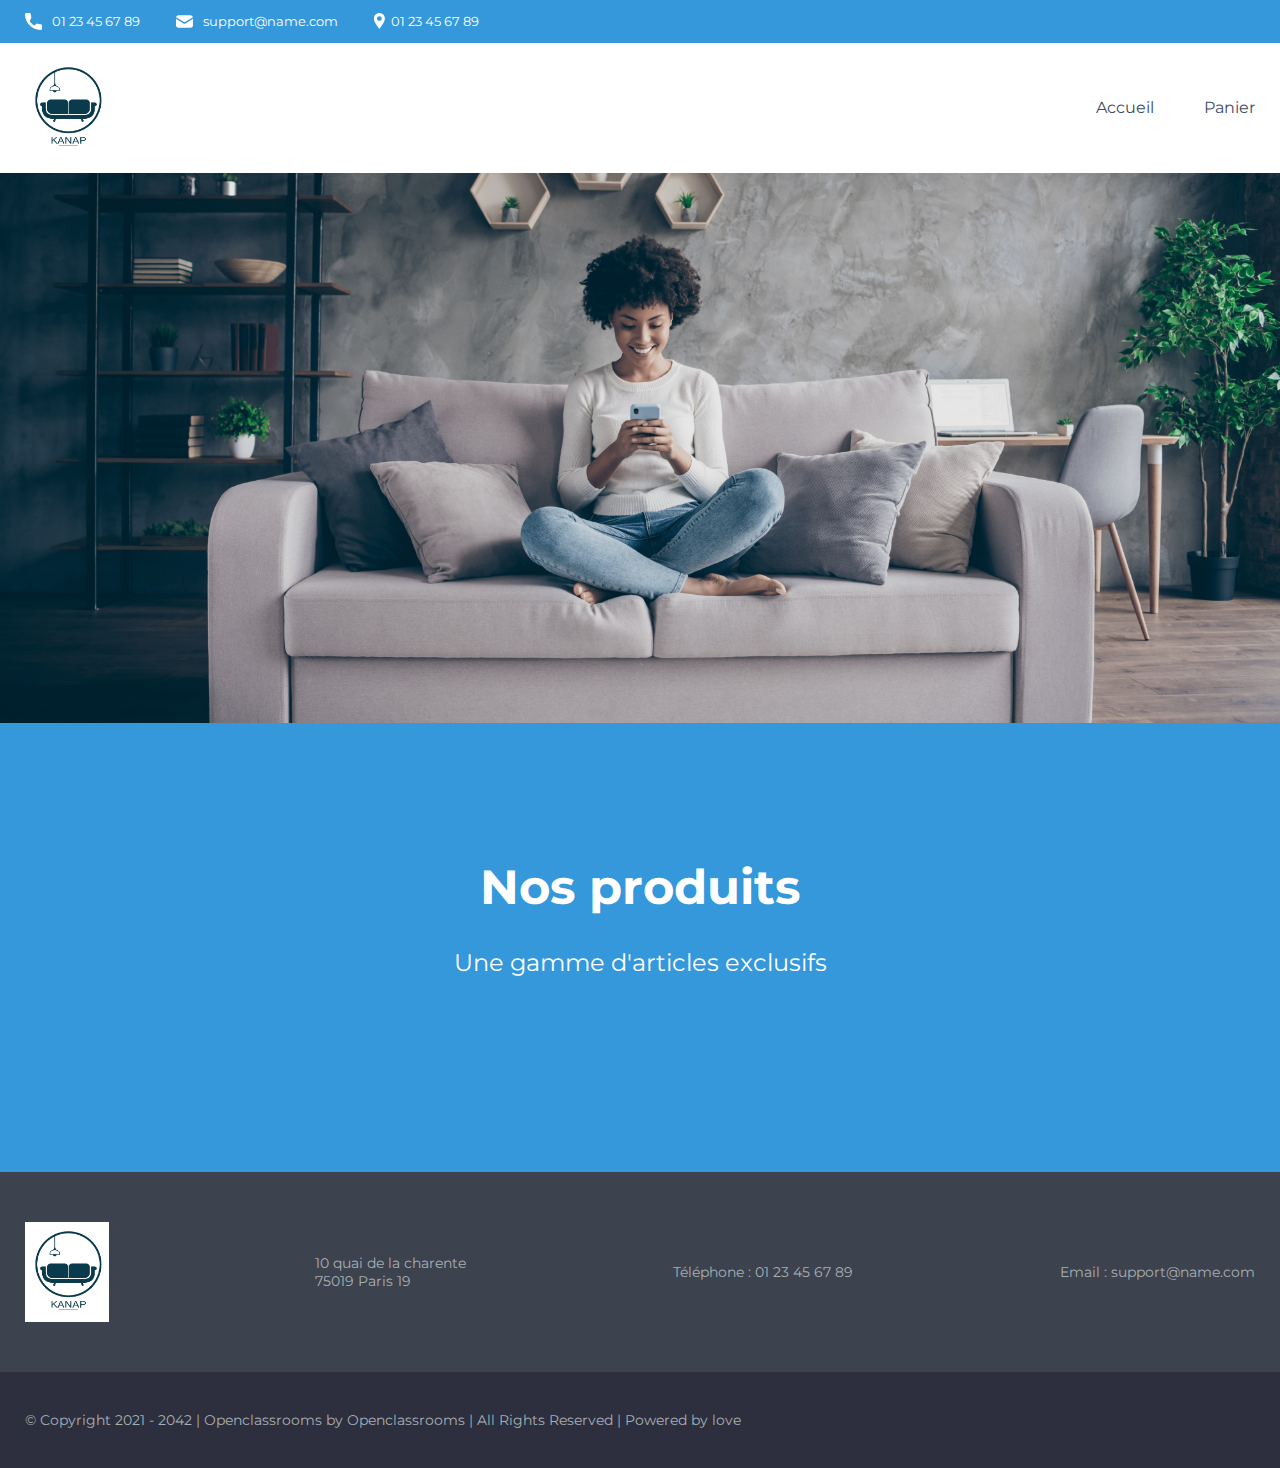
<file: index.html>
<!DOCTYPE html>
<html lang="fr">
  <head>
    <meta charset="UTF-8" />
    <meta http-equiv="X-UA-Compatible" content="IE=edge" />
    <meta name="viewport" content="width=device-width, initial-scale=1.0" />
    <meta http-equiv="refresh" content="0; url=./html/index.html" />
    <script type="text/javascript">
      window.location.href = "./html/index.html";
    </script>
    <title>Kanap</title>
  </head>
  <body></body>
</html>
</file>
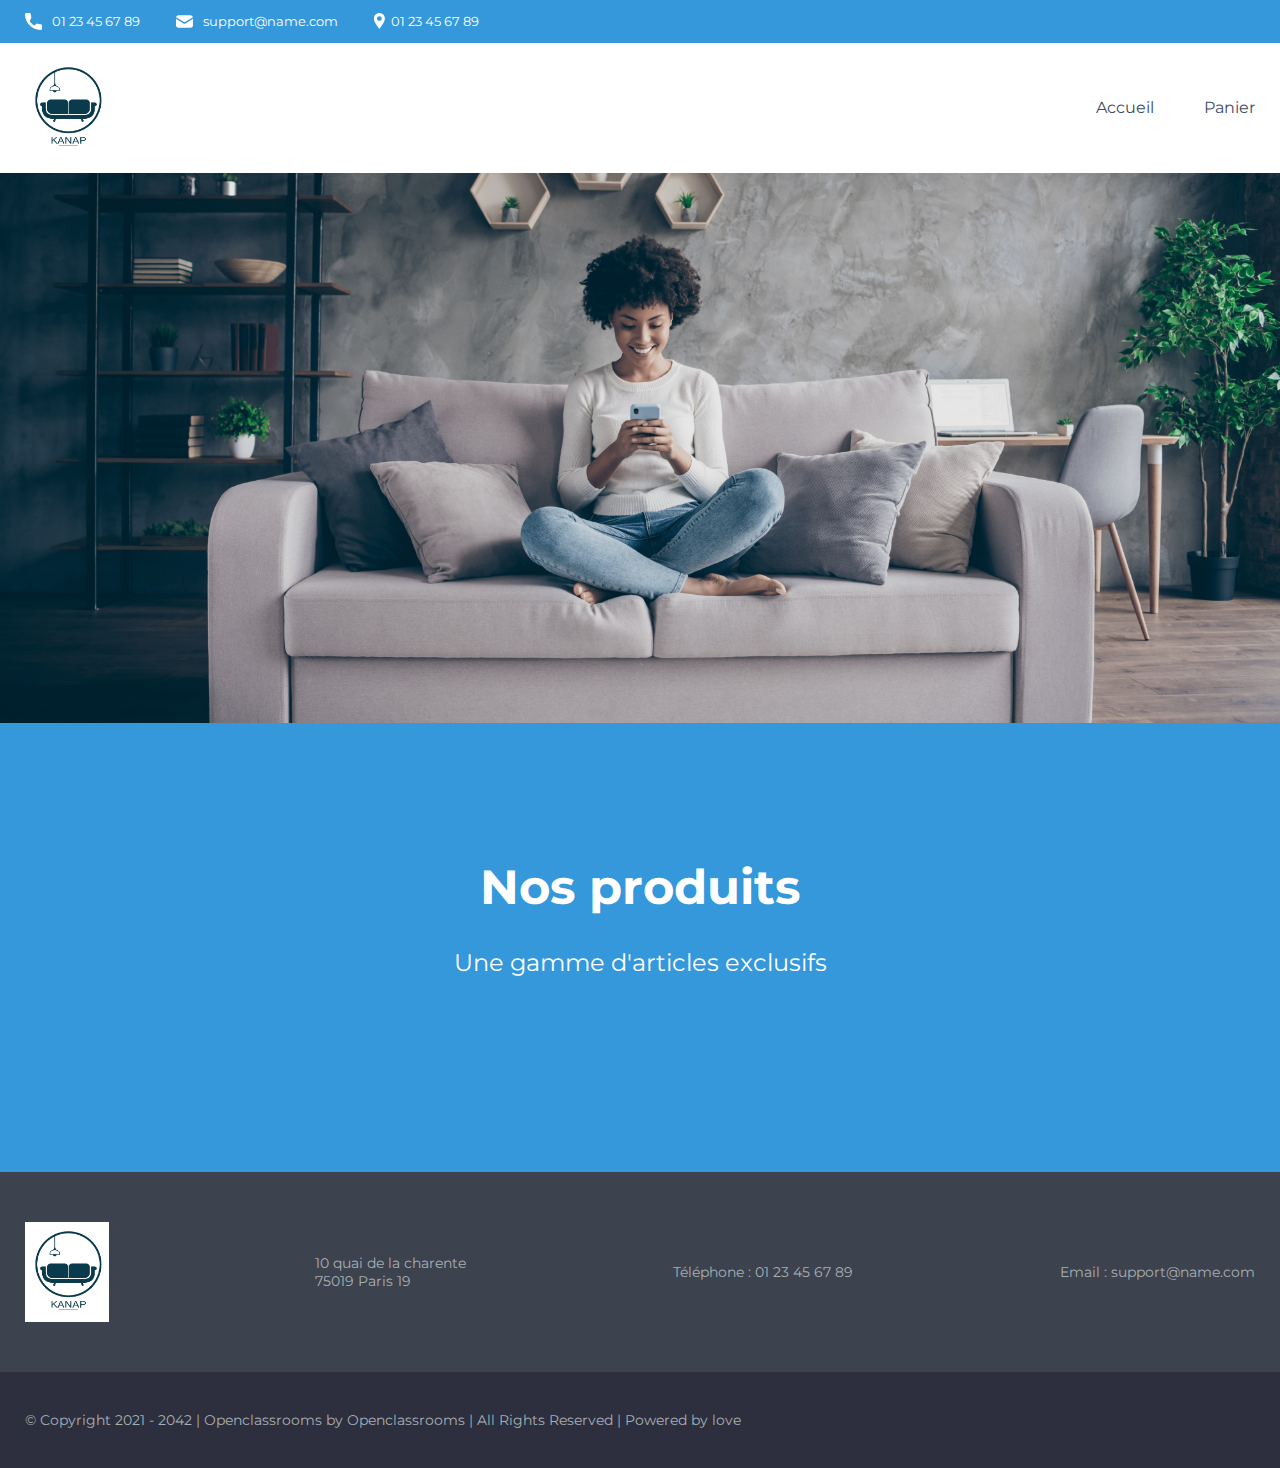
<file: html/index.html>
<!DOCTYPE html>
<html lang="fr">
  <head>
    <!-- Global site tag (gtag.js) - Google Analytics -->
    <script
      async
      src="https://www.googletagmanager.com/gtag/js?id=G-YV55E376FZ"
    ></script>
    <script>
      window.dataLayer = window.dataLayer || [];
      function gtag() {
        dataLayer.push(arguments);
      }
      gtag("js", new Date());

      gtag("config", "G-YV55E376FZ");
    </script>
    <!-- Global site tag (gtag.js) - Google Analytics -->
    <title>Kanap</title>

    <meta charset="utf-8" />
    <meta name="description" content="Plateforme incroyable de e-commerce" />

    <link rel="preconnect" href="https://fonts.googleapis.com" />
    <link rel="preconnect" href="https://fonts.gstatic.com" crossorigin />
    <link
      href="https://fonts.googleapis.com/css2?family=Montserrat:wght@100;200;300;400;500;600;700;800;900&display=swap"
      rel="stylesheet"
    />
    <link href="../css/style.css" rel="stylesheet" />

    <meta name="viewport" content="width=device-width, initial-scale=1" />
  </head>

  <body>
    <header>
      <div class="limitedWidthBlockContainer informations">
        <div class="limitedWidthBlock">
          <ul>
            <li>
              <img
                src="../images/icons/phone.svg"
                alt="logo de téléphone"
                class="informations__phone"
              />01 23 45 67 89
            </li>
            <li>
              <img
                src="../images/icons/mail.svg"
                alt="logo d'une enveloppe"
                class="informations__mail"
              />support@name.com
            </li>
            <li>
              <img
                src="../images/icons/adress.svg"
                alt="logo d'un point de géolocalisation"
                class="informations__address"
              />01 23 45 67 89
            </li>
          </ul>
        </div>
      </div>
      <div class="limitedWidthBlockContainer menu">
        <div class="limitedWidthBlock">
          <a href="./index.html">
            <img
              class="logo"
              src="../images/logo.png"
              alt="Logo de l'entreprise"
            />
          </a>
          <nav>
            <ul>
              <a href="./index.html"><li>Accueil</li></a>
              <a href="./cart.html"><li>Panier</li></a>
            </ul>
          </nav>
        </div>
      </div>
      <img class="banniere" src="../images/banniere.jpg" alt="Banniere" />
    </header>

    <main class="limitedWidthBlockContainer">
      <div class="limitedWidthBlock">
        <div class="titles">
          <h1>Nos produits</h1>
          <h2>Une gamme d'articles exclusifs</h2>
        </div>
        <section class="items" id="items">
          <!--           <a href="./product.html?id=42">
            <article>
              <img src=".../product01.jpg" alt="Lorem ipsum dolor sit amet, Kanap name1">
              <h3 class="productName">Kanap name1</h3>
              <p class="productDescription">Dis enim malesuada risus sapien gravida nulla nisl arcu. Dis enim malesuada risus sapien gravida nulla nisl arcu.</p>
            </article>
          </a> -->
        </section>
      </div>
    </main>

    <footer>
      <div class="limitedWidthBlockContainer footerMain">
        <div class="limitedWidthBlock">
          <div>
            <img
              class="logo"
              src="../images/logo.png"
              alt="Logo de l'entreprise"
            />
          </div>
          <div>
            <p>10 quai de la charente <br />75019 Paris 19</p>
          </div>
          <div>
            <p>Téléphone : 01 23 45 67 89</p>
          </div>
          <div>
            <p>Email : support@name.com</p>
          </div>
        </div>
      </div>
      <div class="limitedWidthBlockContainer footerSecondary">
        <div class="limitedWidthBlock">
          <p>
            © Copyright 2021 - 2042 | Openclassrooms by Openclassrooms | All
            Rights Reserved | Powered by love
          </p>
        </div>
      </div>
    </footer>
    <script src="../js/index.js"></script>
  </body>
</html>
</file>
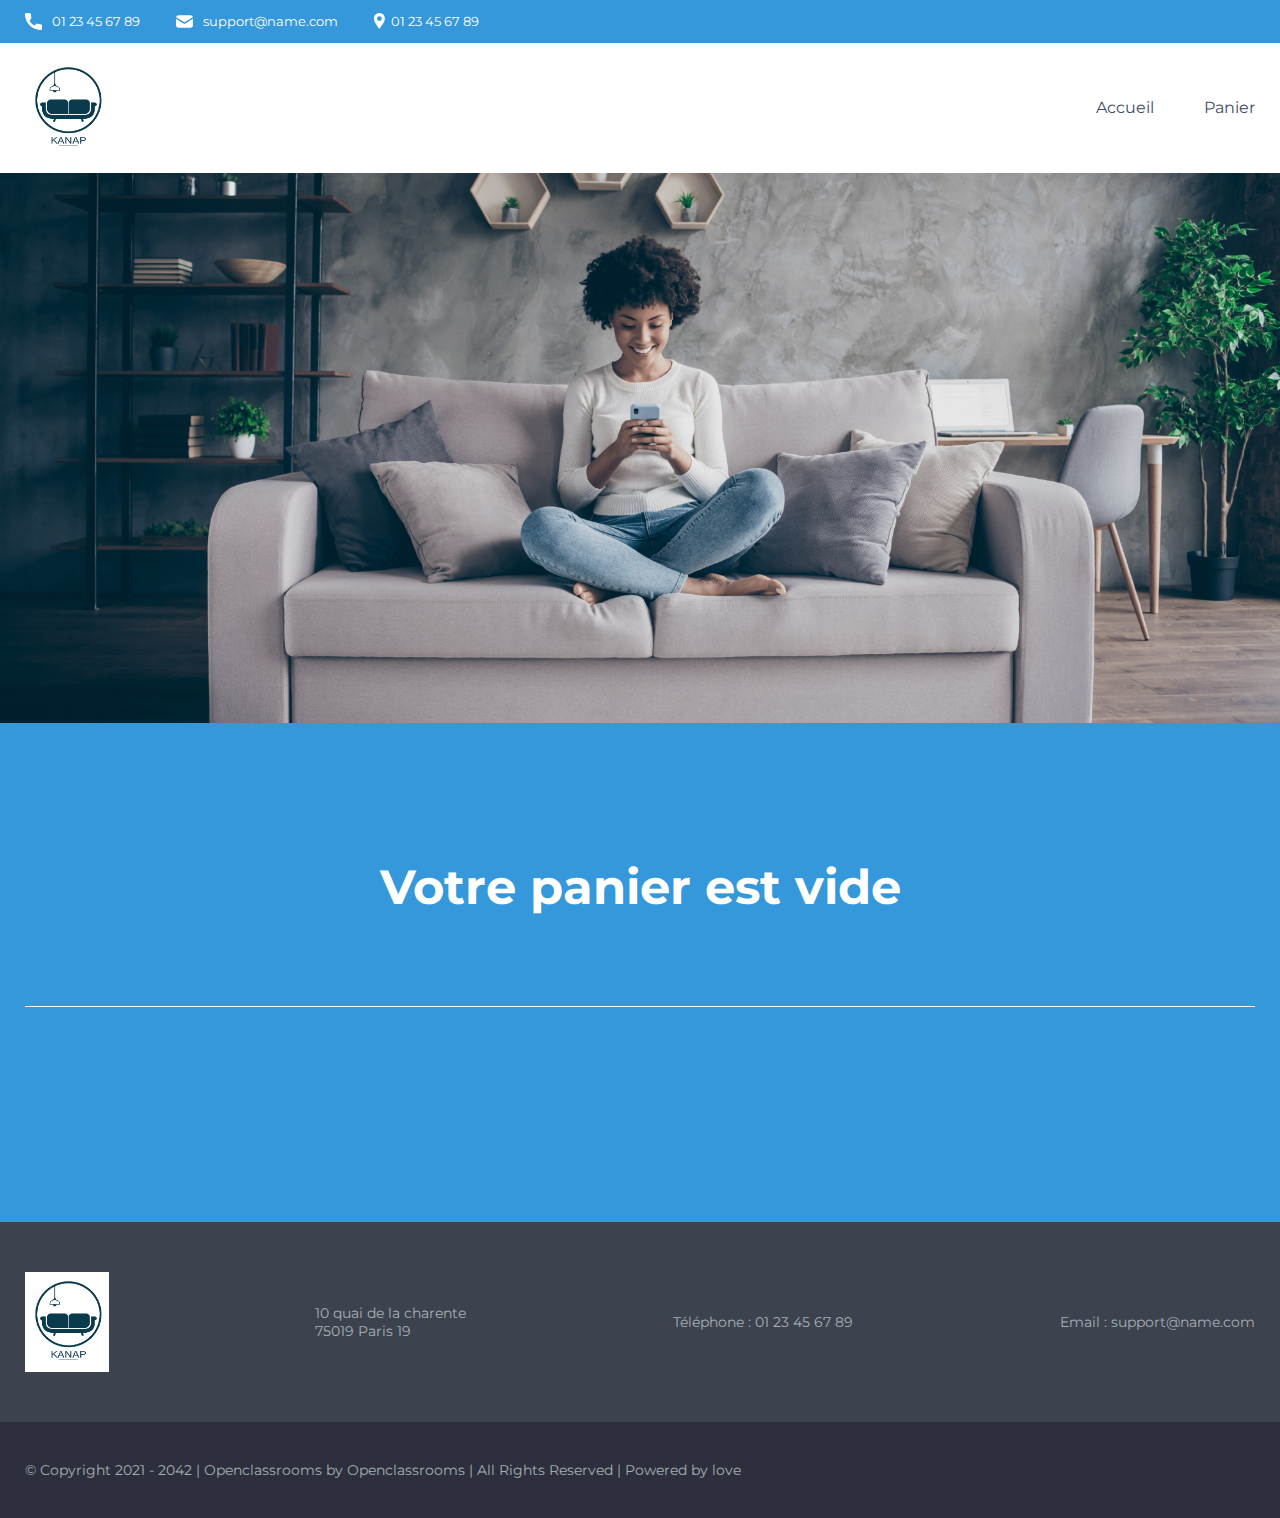
<file: html/cart.html>
<!DOCTYPE html>
<html lang="fr">
  <head>
    <!-- Global site tag (gtag.js) - Google Analytics -->
    <script
      async
      src="https://www.googletagmanager.com/gtag/js?id=G-YV55E376FZ"
    ></script>
    <script>
      window.dataLayer = window.dataLayer || [];
      function gtag() {
        dataLayer.push(arguments);
      }
      gtag("js", new Date());

      gtag("config", "G-YV55E376FZ");
    </script>
    <!-- Global site tag (gtag.js) - Google Analytics -->
    <title>Cart</title>

    <meta charset="utf-8" />
    <meta name="description" content="Plateforme incroyable de e-commerce" />

    <link rel="preconnect" href="https://fonts.googleapis.com" />
    <link rel="preconnect" href="https://fonts.gstatic.com" crossorigin />
    <link
      href="https://fonts.googleapis.com/css2?family=Montserrat:wght@100;200;300;400;500;600;700;800;900&display=swap"
      rel="stylesheet"
    />
    <link href="../css/style.css" rel="stylesheet" />
    <link href="../css/cart.css" rel="stylesheet" />
    <meta name="viewport" content="width=device-width, initial-scale=1" />
  </head>

  <body>
    <header>
      <div class="limitedWidthBlockContainer informations">
        <div class="limitedWidthBlock">
          <ul>
            <li>
              <img
                src="../images/icons/phone.svg"
                alt="logo de téléphone"
                class="informations__phone"
              />01 23 45 67 89
            </li>
            <li>
              <img
                src="../images/icons/mail.svg"
                alt="logo d'une enveloppe"
                class="informations__mail"
              />support@name.com
            </li>
            <li>
              <img
                src="../images/icons/adress.svg"
                alt="logo d'un point de géolocalisation"
                class="informations__address"
              />01 23 45 67 89
            </li>
          </ul>
        </div>
      </div>
      <div class="limitedWidthBlockContainer menu">
        <div class="limitedWidthBlock">
          <a href="./index.html">
            <img
              class="logo"
              src="../images/logo.png"
              alt="Logo de l'entreprise"
            />
          </a>
          <nav>
            <ul>
              <a href="./index.html"><li>Accueil</li></a>
              <a href="./cart.html"><li>Panier</li></a>
            </ul>
          </nav>
        </div>
      </div>
      <img class="banniere" src="../images/banniere.jpg" alt="Baniere" />
    </header>

    <main class="limitedWidthBlockContainer">
      <div class="limitedWidthBlock" id="limitedWidthBlock">
        <div class="cartAndFormContainer" id="cartAndFormContainer">
          <h1>Votre panier</h1>
          <section class="cart">
            <section id="cart__items">
              <!--  <article class="cart__item" data-id="{product-ID}">
                <div class="cart__item__img">
                  <img src="../images/product01.jpg" alt="Photographie d'un canapé">
                </div>
                <div class="cart__item__content">
                  <div class="cart__item__content__titlePrice">
                    <h2>Nom du produit</h2>
                    <p>42,00 €</p>
                  </div>
                  <div class="cart__item__content__settings">
                    <div class="cart__item__content__settings__quantity">
                      <p>Qté : </p>
                      <input type="number" class="itemQuantity" name="itemQuantity" min="1" max="100" value="42">
                    </div>
                    <div class="cart__item__content__settings__delete">
                      <p class="deleteItem">Supprimer</p>
                    </div>
                  </div>
                </div>
              </article> -->
            </section>
            <div class="cart__price">
              <p>
                Total (<span id="totalQuantity"><!-- 2 --></span> articles) :
                <span id="totalPrice"><!-- 84,00 --></span> €
              </p>
            </div>
            <div class="cart__order">
              <form name="form" method="get" class="cart__order__form">
                <div class="cart__order__form__question">
                  <label for="firstName">Prénom: </label>
                  <input type="text" name="firstName" id="firstName" required />
                  <p id="firstNameErrorMsg">
                    <!-- ci est un message d'erreur -->
                  </p>
                </div>
                <div class="cart__order__form__question">
                  <label for="lname">Nom: </label>
                  <input type="text" name="lname" id="lastName" required />
                  <p id="lastNameErrorMsg"></p>
                </div>
                <div class="cart__order__form__question">
                  <label for="address">Adresse: </label>
                  <input type="text" name="address" id="address" required />

                  <p id="addressErrorMsg"></p>
                </div>
                <div class="cart__order__form__question">
                  <label for="city">Ville: </label>
                  <input type="text" name="city" id="city" required />
                  <p id="cityErrorMsg"></p>
                </div>
                <div class="cart__order__form__question">
                  <label for="email">Email: </label>
                  <input type="email" name="email" id="email" required />
                  <p id="emailErrorMsg"></p>
                </div>
                <div class="cart__order__form__submit">
                  <input type="submit" value="Commander !" id="order" />
                </div>
              </form>
            </div>
          </section>
        </div>
      </div>
    </main>

    <footer>
      <div class="limitedWidthBlockContainer footerMain">
        <div class="limitedWidthBlock">
          <div>
            <img
              class="logo"
              src="../images/logo.png"
              alt="Logo de l'entreprise"
            />
          </div>
          <div>
            <p>10 quai de la charente <br />75019 Paris 19</p>
          </div>
          <div>
            <p>Téléphone : 01 23 45 67 89</p>
          </div>
          <div>
            <p>Email : support@name.com</p>
          </div>
        </div>
      </div>
      <div class="limitedWidthBlockContainer footerSecondary">
        <div class="limitedWidthBlock">
          <p>
            © Copyright 2021 - 2042 | Openclassrooms by Openclassrooms | All
            Rights Reserved | Powered by love
          </p>
        </div>
      </div>
    </footer>
    <script src="../js/cart.js"></script>
    <script src="../js/cartFetch.js"></script>
  </body>
</html>
</file>
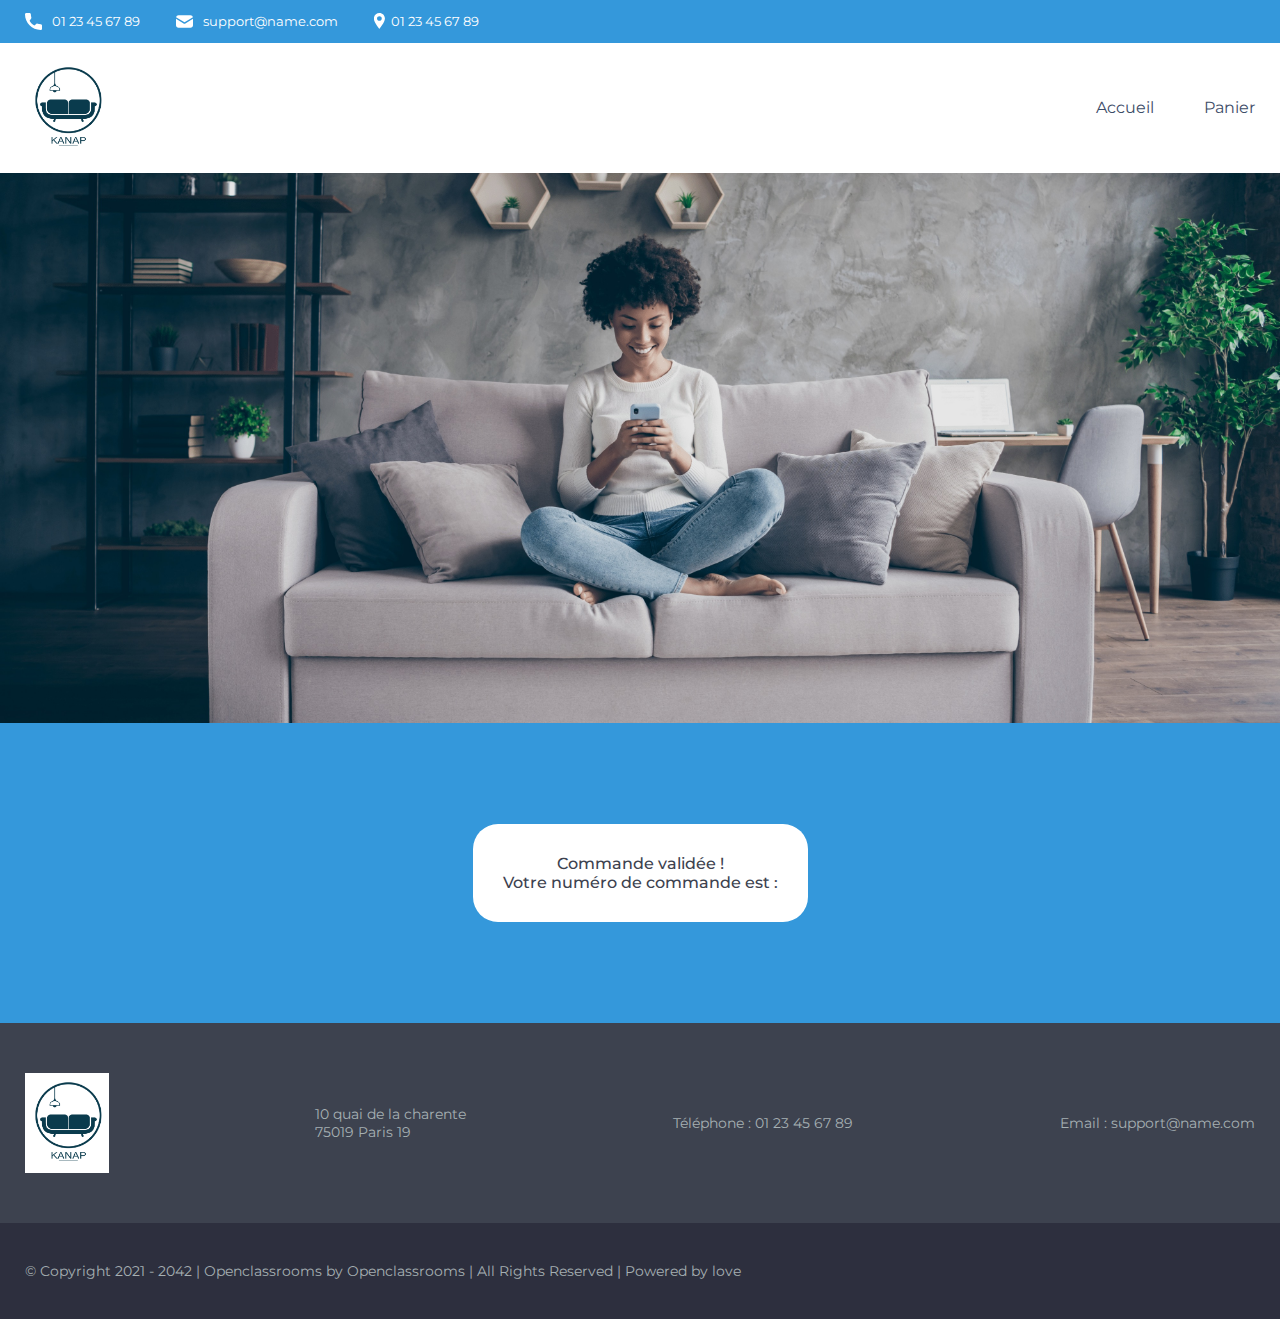
<file: html/confirmation.html>
<!DOCTYPE html>
<html lang="fr">
  <head>
    <!-- Global site tag (gtag.js) - Google Analytics -->
    <script
      async
      src="https://www.googletagmanager.com/gtag/js?id=G-YV55E376FZ"
    ></script>
    <script>
      window.dataLayer = window.dataLayer || [];
      function gtag() {
        dataLayer.push(arguments);
      }
      gtag("js", new Date());

      gtag("config", "G-YV55E376FZ");
    </script>
    <!-- Global site tag (gtag.js) - Google Analytics -->
    <title>Confirmation</title>

    <meta charset="utf-8" />
    <meta name="description" content="Plateforme incroyable de e-commerce" />

    <link rel="preconnect" href="https://fonts.googleapis.com" />
    <link rel="preconnect" href="https://fonts.gstatic.com" crossorigin />
    <link
      href="https://fonts.googleapis.com/css2?family=Montserrat:wght@100;200;300;400;500;600;700;800;900&display=swap"
      rel="stylesheet"
    />
    <link href="../css/style.css" rel="stylesheet" />
    <link href="../css/confirmation.css" rel="stylesheet" />

    <meta name="viewport" content="width=device-width, initial-scale=1" />
  </head>

  <body>
    <header>
      <div class="limitedWidthBlockContainer informations">
        <div class="limitedWidthBlock">
          <ul>
            <li>
              <img
                src="../images/icons/phone.svg"
                alt="logo de téléphone"
                class="informations__phone"
              />01 23 45 67 89
            </li>
            <li>
              <img
                src="../images/icons/mail.svg"
                alt="logo d'une enveloppe"
                class="informations__mail"
              />support@name.com
            </li>
            <li>
              <img
                src="../images/icons/adress.svg"
                alt="logo d'un point de géolocalisation"
                class="informations__address"
              />01 23 45 67 89
            </li>
          </ul>
        </div>
      </div>
      <div class="limitedWidthBlockContainer menu">
        <div class="limitedWidthBlock">
          <a href="./index.html">
            <img
              class="logo"
              src="../images/logo.png"
              alt="Logo de l'entreprise"
            />
          </a>
          <nav>
            <ul>
              <a href="./index.html"><li>Accueil</li></a>
              <a href="./cart.html"><li>Panier</li></a>
            </ul>
          </nav>
        </div>
      </div>
      <img class="banniere" src="../images/banniere.jpg" alt="Baniere" />
    </header>

    <main class="limitedWidthBlockContainer">
      <div class="limitedWidthBlock" id="limitedWidthBlock">
        <div class="confirmation">
          <p>
            Commande validée ! <br />Votre numéro de commande est :
            <span id="orderId"><!-- 65431343444684674 --></span>
          </p>
        </div>
      </div>
    </main>

    <footer>
      <div class="limitedWidthBlockContainer footerMain">
        <div class="limitedWidthBlock">
          <div>
            <img
              class="logo"
              src="../images/logo.png"
              alt="Logo de l'entreprise"
            />
          </div>
          <div>
            <p>10 quai de la charente <br />75019 Paris 19</p>
          </div>
          <div>
            <p>Téléphone : 01 23 45 67 89</p>
          </div>
          <div>
            <p>Email : support@name.com</p>
          </div>
        </div>
      </div>
      <div class="limitedWidthBlockContainer footerSecondary">
        <div class="limitedWidthBlock">
          <p>
            © Copyright 2021 - 2042 | Openclassrooms by Openclassrooms | All
            Rights Reserved | Powered by love
          </p>
        </div>
      </div>
    </footer>
    <script src="../js/confirmation.js"></script>
  </body>
</html>
</file>
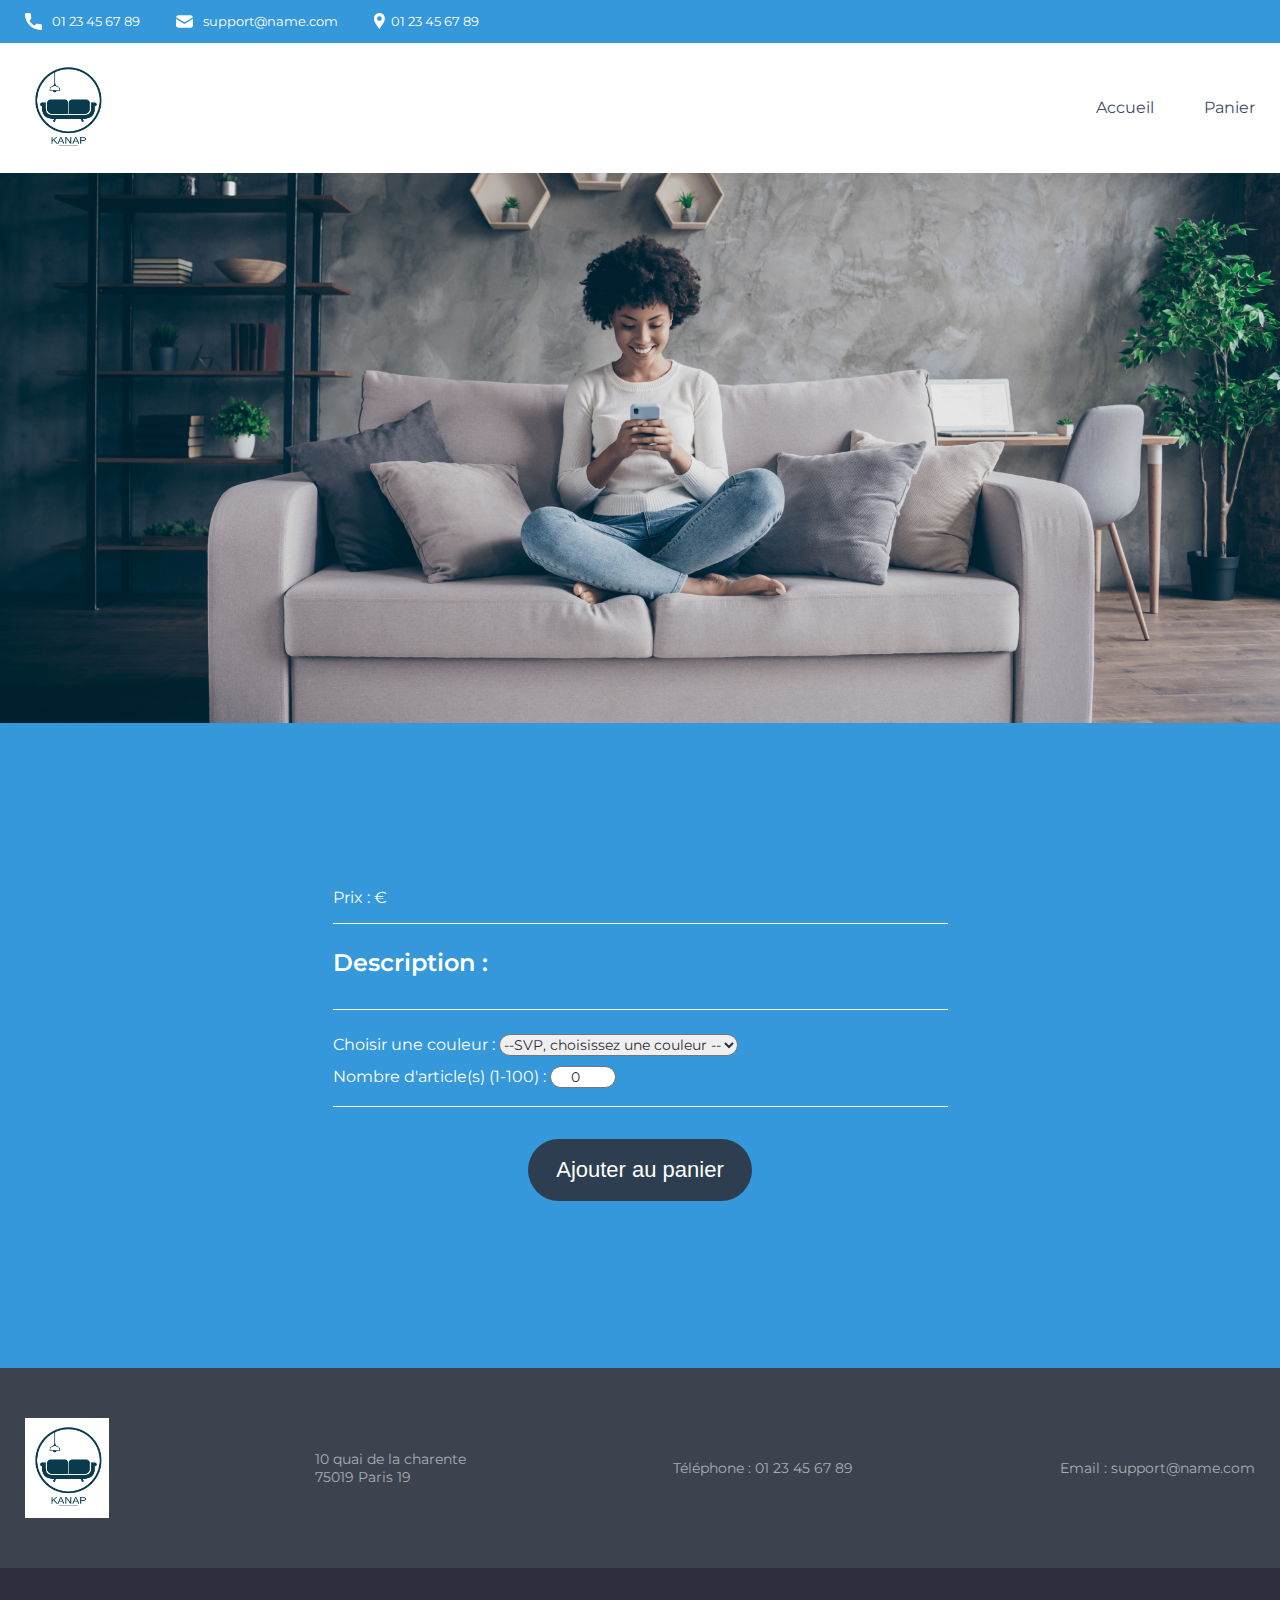
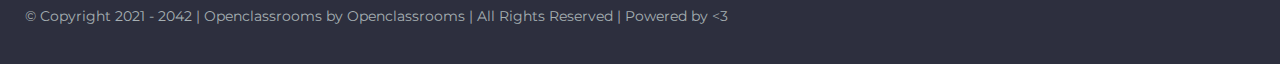
<file: html/product.html>
<!DOCTYPE html>
<html lang="fr">
  <head>
    <!-- Global site tag (gtag.js) - Google Analytics -->
    <script
      async
      src="https://www.googletagmanager.com/gtag/js?id=G-YV55E376FZ"
    ></script>
    <script>
      window.dataLayer = window.dataLayer || [];
      function gtag() {
        dataLayer.push(arguments);
      }
      gtag("js", new Date());

      gtag("config", "G-YV55E376FZ");
    </script>
    <!-- Global site tag (gtag.js) - Google Analytics -->
    <title>Nom du produit</title>

    <meta charset="utf-8" />
    <meta name="description" content="Plateforme incroyable de e-commerce" />

    <link rel="preconnect" href="https://fonts.googleapis.com" />
    <link rel="preconnect" href="https://fonts.gstatic.com" crossorigin />
    <link
      href="https://fonts.googleapis.com/css2?family=Montserrat:wght@100;200;300;400;500;600;700;800;900&display=swap"
      rel="stylesheet"
    />
    <link href="../css/style.css" rel="stylesheet" />
    <link href="../css/product.css" rel="stylesheet" />

    <meta name="viewport" content="width=device-width, initial-scale=1" />
  </head>

  <body>
    <header>
      <div class="limitedWidthBlockContainer informations">
        <div class="limitedWidthBlock">
          <ul>
            <li>
              <img
                src="../images/icons/phone.svg"
                alt="logo de téléphone"
                class="informations__phone"
              />01 23 45 67 89
            </li>
            <li>
              <img
                src="../images/icons/mail.svg"
                alt="logo d'une enveloppe"
                class="informations__mail"
              />support@name.com
            </li>
            <li>
              <img
                src="../images/icons/adress.svg"
                alt="logo d'un point de géolocalisation"
                class="informations__address"
              />01 23 45 67 89
            </li>
          </ul>
        </div>
      </div>
      <div class="limitedWidthBlockContainer menu">
        <div class="limitedWidthBlock">
          <a href="./index.html">
            <img
              class="logo"
              src="../images/logo.png"
              alt="Logo de l'entreprise"
            />
          </a>
          <nav>
            <ul>
              <a href="./index.html"><li>Accueil</li></a>
              <a href="./cart.html"><li>Panier</li></a>
            </ul>
          </nav>
        </div>
      </div>
      <img class="banniere" src="../images/banniere.jpg" alt="Baniere" />
    </header>

    <main class="limitedWidthBlockContainer">
      <div class="limitedWidthBlock">
        <section class="item">
          <article>
            <div class="item__img">
              <!-- <img src="../images/logo.png" alt="Photographie d'un canapé"> -->
            </div>
            <div class="item__content">
              <div class="item__content__titlePrice">
                <h1 id="title"><!-- Nom du produit --></h1>
                <p>
                  Prix : <span id="price"><!-- 42 --></span>€
                </p>
              </div>

              <div class="item__content__description">
                <p class="item__content__description__title">Description :</p>
                <p id="description">
                  <!-- Dis enim malesuada risus sapien gravida nulla nisl arcu. -->
                </p>
              </div>

              <div class="item__content__settings">
                <div class="item__content__settings__color">
                  <label for="color-select">Choisir une couleur :</label>
                  <select name="color-select" id="colors">
                    <option value="">--SVP, choisissez une couleur --</option>
                    <!--                       <option value="vert">vert</option>
                      <option value="blanc">blanc</option> -->
                  </select>
                </div>

                <div class="item__content__settings__quantity">
                  <label for="itemQuantity"
                    >Nombre d'article(s) (1-100) :</label
                  >
                  <input
                    type="number"
                    name="itemQuantity"
                    min="1"
                    max="100"
                    value="0"
                    id="quantity"
                  />
                </div>
              </div>

              <div class="item__content__addButton">
                <button id="addToCart">Ajouter au panier</button>
              </div>
              <div class="item__content__addButton">
                <button id="goToCart">Aller au panier</button>
              </div>
            </div>
          </article>
        </section>
      </div>
    </main>

    <footer>
      <div class="limitedWidthBlockContainer footerMain">
        <div class="limitedWidthBlock">
          <div>
            <img
              class="logo"
              src="../images/logo.png"
              alt="Logo de l'entreprise"
            />
          </div>
          <div>
            <p>10 quai de la charente <br />75019 Paris 19</p>
          </div>
          <div>
            <p>Téléphone : 01 23 45 67 89</p>
          </div>
          <div>
            <p>Email : support@name.com</p>
          </div>
        </div>
      </div>
      <div class="limitedWidthBlockContainer footerSecondary">
        <div class="limitedWidthBlock">
          <p>
            © Copyright 2021 - 2042 | Openclassrooms by Openclassrooms | All
            Rights Reserved | Powered by <3
          </p>
        </div>
      </div>
    </footer>
    <script src="../js/cart.js"></script>
    <script src="../js/product.js"></script>
  </body>
</html>
</file>
<file: css/style.css>
/*********/
/*GENERAL*/
/*********/

body {
	font-family: 'Montserrat', sans-serif;
	margin: 0;
	color: white;
	min-width: 300px;
}
h1 {
	font-size: 48px;
	font-weight: 700;
	margin-top: 135px;
	text-align: center;
}
h2 {
	font-weight: 400;
	margin-bottom: 60px;
	text-align: center;
}
.logo {
	height: 100px;
}

/*maxwidth + centering*/
.limitedWidthBlockContainer {
	display: flex;
	justify-content: center;
}
.limitedWidthBlock {
	width: 100%;
	max-width: 1400px;
	padding: 0 25px;
}

/*Colors*/
:root {
  --main-color: #3498db;
  --secondary-color: #2c3e50;  
  --text-color: #3d4c68;  
  --footer-text-color: #a6b0b3; 
  --footer-main-color: #3d424f; 
  --footer-secondary-color: #2d2f3e;
  /*background-color: var(--main-color);*/
}




/********/
/*Header*/
/********/

/*informations*/
.informations {
	font-size: 13px;
	background-color: var(--main-color);
}
.informations img {
	height: 17px;
}
.informations ul {
	display: flex;
	padding-left: 0;
}
.informations ul li {
	display: flex;
	list-style: none;
	margin-right: 36px;
}
.informations__phone,
.informations__mail {
	margin-right: 10px;
}

/*menu*/
.menu {
	background-color: white;
}
.menu .limitedWidthBlock {
	display: flex;
	justify-content: space-between;
}
.menu a {
  display: flex;
  align-items: center;
  text-decoration: none;
}
.menu nav {
	display: flex;
}
.menu nav ul {
	display: flex;
	margin: 0;
	line-height: 130px;
}
.menu nav ul li {
	list-style: none;
	margin-left: 50px;
  color: var(--text-color);
}
.menu nav ul li:hover {
    font-weight: 600;
    color: #3498db !important;
}

/*banniere*/
.banniere {
	width: 100%;
	height: 550px;
	object-fit: cover;
	display: flex;
}




/******/
/*Main*/
/******/

main {
	background-color: var(--main-color);
}

/*items*/
.items {
	margin-bottom: 135px;
	display: flex;
	justify-content: space-around;
	flex-wrap: wrap;
}
.items a {
	width: 21%;
	text-decoration: none;
	color: unset;
}
.items a:hover article {
	box-shadow: rgba(42, 18, 206, 0.9) 0 0 22px 6px;
}
.items article {
	background-color: var(--secondary-color);
	display: flex;
	flex-direction: column;
	align-items: center;
	margin-bottom: 40px;
	padding-top: 25px;
	width: 100%;
	border-radius: 10px;
}
.items article img {
	width: 160px;
	height: 160px;
	object-fit: cover;
	border-radius: 10px;
}
.items article h3 {
	font-size: 22px;
	font-weight: 700;
	text-align: center;
	text-transform: uppercase;
}
.items article p {
  text-align: center;
  padding-left: 23px;
  padding-right: 23px;
  box-sizing: border-box;
  overflow: hidden;
  text-overflow: ellipsis;

  display: -webkit-box;
  -webkit-line-clamp: 3;
  -webkit-box-orient: vertical;
  white-space: normal;
}




/********/
/*Footer*/
/********/

footer {
	color: var(--footer-text-color);
	display: flex;
	flex-direction: column;
	font-size: 14px;
}
footer .footerMain,
footer .footerSecondary {
	width: 100%;
}

/*footerMain*/
.footerMain {
	background-color: var(--footer-main-color);
	padding: 50px 0;
}
.footerMain .limitedWidthBlock {
	display: flex;
	justify-content: space-between;
}
.footerMain .limitedWidthBlock div {
	display: flex;
	align-items: center;
}

/*footerSecondary*/
.footerSecondary {
	background-color: var(--footer-secondary-color);
	padding: 25px 0;
}




/***************/
/*Media queries*/
/***************/

@media (max-width: 991.98px) {
  .informations ul {
  	display: flex;
    justify-content: space-around;
  }
	.items a {
    width: 42%;
  }
  .footerMain .limitedWidthBlock {
  	display: flex;
    flex-direction: column;
    align-items: center;
  }
  .footerSecondary .limitedWidthBlock p {
  	text-align: center;
  }
}

@media (max-width: 575.98px) { 
  .informations ul {
    flex-direction: column;
    align-items: center;
  }
  .informations ul li{
    margin-bottom: 14px;
    margin-right: 0;
  }
  .menu .limitedWidthBlock {
  	display: flex;
    flex-direction: column;
    align-items: center;
  }
  .logo {
  	margin-top: 20px;
  }
  .menu nav ul {
    padding: 0;
    line-height: 80px;
  }
  .menu nav ul a:first-child li {
    margin-left: 0;
	}
	.items a {
    width: 75%;
  }
}
</file>
<file: css/cart.css>
/*********/
/*GENERAL*/
/*********/

main {
	padding-bottom: 90px;
}
h1 {
	margin-bottom: 90px;
}
h2 {
	text-align: start;
}

/************/
/*Cart Items*/
/************/
.cart__item {
    display: flex;
    justify-content: space-around;
    border-top: 1px solid white;
    padding-top: 35px;
    margin-bottom: 30px;
}
.cart__item__img {
	width: 25%;
}
.cart__item__img img {
	width: 100%;
	border-radius: 25px;
}
.cart__item__content {
    width: 50%;
    display: flex;
    flex-direction: column;
    justify-content: space-between;
}
.cart__item__content__titlePrice {
	display: flex;
	justify-content: space-between;
}
.cart__item__content__titlePrice h2,
.cart__item__content__titlePrice p {
	margin: 0;
}
.cart__item__content__settings p {
	margin: 0;
}
.cart__item__content__settings input {
	color: var(--footer-secondary-color);
	font-family: 'Montserrat', sans-serif;
	font-size: 14px;
    border-radius: 20px;
    border: 1px solid #767676;
    text-align: center;
    text-align-last: center;
}
.cart__item__content__settings input:focus {
	outline: none;
}
.cart__item__content__settings__quantity {
	display: flex;
}
.cart__item__content__settings__quantity p {
	margin-right: 10px;
	display: flex;
}
.cart__item__content__settings__delete p {
	display: inline;
}
.cart__item__content__settings__delete p:hover {
	cursor: pointer;
	font-weight: 700;
}

/*******/
/*Price*/
/*******/
.cart__price {
    border-top: 1px solid white;
    padding-top: 35px;
}
.cart__price p {
	text-align: end;
	font-size: 22px;
}

/*******/
/*Order*/
/*******/
.cart__order {
    display: flex;
    justify-content: center;
    margin-top: 90px;
}
.cart__order__form {
    width: 50%;
}
.cart__order__form__question {
    display: flex;
    flex-direction: column;
    margin-bottom: 25px;
}
.cart__order__form__question input {
    border-radius: 13px;
    border: 0;
    height: 26px;
    margin-top: 4px;
}
.cart__order__form__question input:focus {
	outline: none;
}
.cart__order__form__question p {
	margin: 0;
    color: #fbbcbc;
    font-size: 15px;
    margin-left: 8px;
}
.cart__order__form__submit {
    display: flex;
    justify-content: center;
}
.cart__order__form__submit input {
    font-size: 22px;
    border-radius: 40px;
    border: 0;
    background-color: var(--secondary-color);
    color: white;
    padding: 18px 28px;
    cursor: pointer;
    margin-top: 40px;
}
.cart__order__form__submit input:hover {
    box-shadow: rgb(42 18 206 / 90%) 0 0 22px 6px;
}



/***************/
/*Media queries*/
/***************/

@media (max-width: 991.98px) {
	.cart__item__content__titlePrice {
		flex-direction: column;
	}
}

@media (max-width: 575.98px) { 
	.cart__item {
		flex-direction: column;
    	align-items: center;
	}
	.cart__item__img {
		width: 50%;
	}
	.cart__item__content {
    	width: 90%;
    }
    .cart__item__content__titlePrice {
    	margin-bottom: 20px;
	}
	.cart__price p {
		text-align: center;
	}
	.cart__order {
	    justify-content: center;
	}
	.cart__order__form {
	    width: 75%;
	}
}
</file>
<file: css/confirmation.css>
/**************/
/*Confirmation*/
/**************/
.confirmation {
    display: flex;
    justify-content: center;
    margin-top: 85px;
    margin-bottom: 85px;
}

.confirmation p {
    background-color: white;
    color: #3d424f;
    text-align: center;
    font-weight: 500;
    padding: 30px;
    border-radius: 25px;
}
</file>
<file: css/product.css>
/*********/
/*Product*/
/*********/

/*Item Details*/
.item {
    margin: 135px 0;
    display: flex;
    justify-content: center;
  }
  .item article {
    display: flex;
    flex-direction: column;
    align-items: center;
    width: 50%;
  }
  .item__img {
    width: 100%;
  }
  .item__img img {
    width: 100%;
    border-radius: 15px;
  }
  .item__content {
    width: 100%;
    color: white;
    display: flex;
    flex-direction: column;
    justify-content: space-between;
  }
  .item__content h1 {
    text-align: left;
    font-size: 48px;
    font-weight: 700;
    margin-top: 30px;
    margin-bottom: 0;
  }
  .item__content__titlePrice,
  .item__content__description,
  .item__content__settings {
    border-bottom: 1px solid white;
  }
  .item__content__titlePrice p {
    margin-top: 4px;
  }
  .item__content__description {
    display: flex;
    flex-direction: column;
  }
  .item__content__description__title {
    font-weight: 600;
    font-size: 24px;
    margin-bottom: 0;
  }
  .item__content__settings {
    padding-top: 24px;
    padding-bottom: 18px;
  }
  .item__content__settings__color {
    margin-bottom: 10px;
  }
  .item__content__settings__color select,
  .item__content__settings__quantity input {
    color: var(--footer-secondary-color);
    font-family: "Montserrat", sans-serif;
    font-size: 14px;
    border-radius: 20px;
    border: 1px solid #767676;
    text-align: center;
    text-align-last: center;
  }
  .item__content__settings__color select:focus,
  .item__content__settings__quantity input:focus {
    outline: none;
  }
  .item__content__addButton {
    display: flex;
    justify-content: center;
    padding-top: 32px;
  }
  .item__content__addButton button {
    font-size: 22px;
    border-radius: 40px;
    border: 0;
    background-color: var(--secondary-color);
    color: white;
    padding: 18px 28px;
    cursor: pointer;
  }
  .item__content__addButton button:hover {
    box-shadow: rgba(42, 18, 206, 0.9) 0 0 22px 6px;
  }
  
  /***************/
  /*Media queries*/
  /***************/
  
  @media (max-width: 991.98px) {
    .item article {
      width: 70%;
    }
    .item__content__settings__color,
    .item__content__settings__quantity {
      display: flex;
      flex-direction: column;
      align-items: center;
    }
    .item__content__settings__color {
      margin-bottom: 26px;
    }
  }
  
  @media (max-width: 575.98px) {
    .item article {
      width: 90%;
    }
  }
</file>
